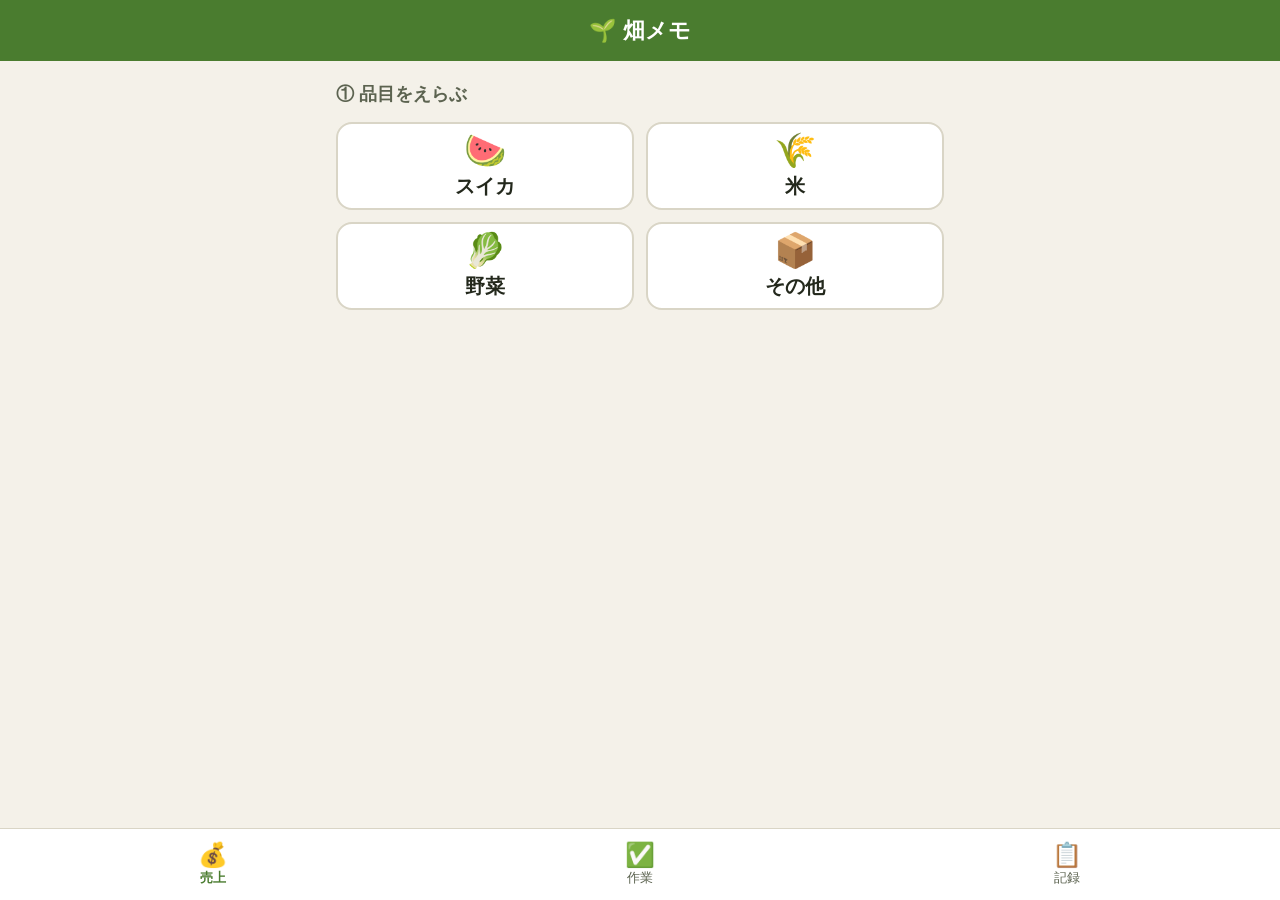
<file: index.html>
<!DOCTYPE html>
<html lang="ja">
<head>
  <meta charset="UTF-8">
  <meta name="viewport" content="width=device-width, initial-scale=1.0, viewport-fit=cover">
  <meta name="theme-color" content="#4a7c2f">
  <meta name="apple-mobile-web-app-capable" content="yes">
  <meta name="apple-mobile-web-app-status-bar-style" content="default">
  <meta name="apple-mobile-web-app-title" content="畑メモ">
  <title>畑メモ</title>
  <link rel="manifest" href="./manifest.json">
  <link rel="stylesheet" href="./style.css">
  <link rel="apple-touch-icon" href="./icon-180.png">
</head>
<body>
  <!-- ===== 上部ヘッダー ===== -->
  <header class="app-header">
    <h1 class="app-title">🌱 畑メモ</h1>
  </header>

  <!-- ===== 画面 A：売上 ===== -->
  <main id="screen-sales" class="screen" data-screen="sales">
    <!-- Step 1：品目 -->
    <section class="step" data-step="1">
      <p class="step-hint">① 品目をえらぶ</p>
      <div class="grid-btns">
        <button class="big-btn" data-item="スイカ"><span class="be-emoji">🍉</span>スイカ</button>
        <button class="big-btn" data-item="米"><span class="be-emoji">🌾</span>米</button>
        <button class="big-btn" data-item="野菜"><span class="be-emoji">🥬</span>野菜</button>
        <button class="big-btn" data-item="その他"><span class="be-emoji">📦</span>その他</button>
      </div>
    </section>

    <!-- Step 2：金額 -->
    <section class="step" data-step="2" hidden>
      <p class="step-hint">② 金額を入力 <span class="chip" id="sale-item-chip">—</span></p>
      <div class="amount-row">
        <input id="sale-amount" class="amount-input" type="text" inputmode="numeric"
               pattern="[0-9]*" placeholder="0" autocomplete="off" enterkeyhint="next">
        <span class="amount-unit">円</span>
      </div>
      <label class="date-field">
        <span class="date-label">日付</span>
        <input id="sale-date" class="date-input" type="date">
      </label>
      <div class="step-actions">
        <button class="sub-btn" data-goto="1">← もどる</button>
        <button class="next-btn" id="sale-to-3">つぎへ →</button>
      </div>
    </section>

    <!-- Step 3：販売先 -->
    <section class="step" data-step="3" hidden>
      <p class="step-hint">③ 販売先をえらんで保存</p>
      <div class="grid-btns">
        <button class="big-btn save-dest" data-dest="直売所"><span class="be-emoji">🏪</span>直売所</button>
        <button class="big-btn save-dest" data-dest="スーパー"><span class="be-emoji">🛒</span>スーパー</button>
        <button class="big-btn save-dest" data-dest="その場で"><span class="be-emoji">🤝</span>その場で</button>
      </div>
      <div class="step-actions">
        <button class="sub-btn" data-goto="2">← もどる</button>
      </div>
    </section>
  </main>

  <!-- ===== 画面 B：作業 ===== -->
  <main id="screen-work" class="screen" data-screen="work" hidden>
    <p class="step-hint">きょうの作業をタップ</p>
    <div class="grid-btns">
      <button class="big-btn work-btn" data-work="水やり"><span class="be-emoji">💧</span>水やり</button>
      <button class="big-btn work-btn" data-work="収穫"><span class="be-emoji">🧺</span>収穫</button>
      <button class="big-btn work-btn" data-work="防除"><span class="be-emoji">🧴</span>防除</button>
      <button class="big-btn work-btn" data-work="電柵点検"><span class="be-emoji">⚡</span>電柵点検</button>
      <button class="big-btn work-btn" data-work="その他"><span class="be-emoji">📝</span>その他</button>
    </div>
  </main>

  <!-- ===== 画面 C：記録 ===== -->
  <main id="screen-records" class="screen" data-screen="records" hidden>
    <div class="month-total-card">
      <span class="mt-label">今月の売上合計</span>
      <span class="mt-value" id="month-total">¥0</span>
    </div>

    <button id="csv-btn" class="csv-btn">
      <span class="be-emoji">📤</span>CSVで書き出す
    </button>

    <div class="feedback-block">
      <p class="feedback-desc">使いにくいところ、ほしい機能があれば、どうぞお送りください。できる限り対応いたします。</p>
      <button id="feedback-btn" class="feedback-btn">
        <span class="be-emoji">📮</span>ごようぼうを送る
      </button>
      <p class="feedback-fallback">メールが開かない場合はこちらへ：info@az-llc.co.jp</p>
    </div>

    <div id="records-list" class="records-list">
      <!-- app.js が描画 -->
    </div>

    <footer class="privacy-note">
      <button id="changelog-link" class="changelog-link" type="button">📢 畑メモのあゆみ</button>
      <p class="privacy-line">データはこのスマホの中だけに保存されます。外部に送信されません。</p>
      <p class="privacy-line">ごようぼうの送信は、ご自身のメールで行われます。</p>
      <p class="version-line">畑メモ v0.1.3</p>
    </footer>
  </main>

  <!-- ===== 下部タブ ===== -->
  <nav class="tabbar" role="tablist">
    <button class="tab is-active" data-tab="sales" role="tab" aria-selected="true">
      <span class="tab-icon">💰</span>
      <span class="tab-label">売上</span>
    </button>
    <button class="tab" data-tab="work" role="tab" aria-selected="false">
      <span class="tab-icon">✅</span>
      <span class="tab-label">作業</span>
    </button>
    <button class="tab" data-tab="records" role="tab" aria-selected="false">
      <span class="tab-icon">📋</span>
      <span class="tab-label">記録</span>
    </button>
  </nav>

  <!-- ===== おしらせ（更新履歴）モーダル ===== -->
  <div id="changelog-modal" class="modal" hidden role="dialog" aria-modal="true" aria-labelledby="changelog-title">
    <div class="modal-backdrop" data-close></div>
    <div class="modal-panel" role="document">
      <div class="modal-head">
        <h2 id="changelog-title" class="modal-title">📢 畑メモのあゆみ</h2>
        <button id="changelog-close" class="modal-close" type="button" aria-label="閉じる" data-close>✕ とじる</button>
      </div>
      <div class="modal-body">
        <p class="changelog-message">畑メモは、みなさまのごようぼうに合わせて成長していきます。「こんなことができたら」という思いつきを、どうぞ遠慮なくお聞かせください。どんな小さなことでも歓迎です。</p>

        <h3 class="changelog-subtitle">更新履歴</h3>
        <ul class="changelog-list">
          <li><span class="cl-ver">v0.1.2</span><span class="cl-date">（2026年7月）</span>ごようぼう送信ボタンを追加</li>
          <li><span class="cl-ver">v0.1.1</span><span class="cl-date">（2026年7月）</span>CSV書き出し・アイコン・プライバシー表示を追加</li>
          <li><span class="cl-ver">v0.1.0</span><span class="cl-date">（2026年7月）</span>公開。売上・作業・記録の基本機能</li>
        </ul>

        <p class="changelog-foot">次の項目は、あなたのごようぼうかもしれません。</p>
      </div>
    </div>
  </div>

  <!-- トースト（保存通知） -->
  <div id="toast" class="toast" hidden></div>

  <script src="./app.js"></script>
</body>
</html>
</file>
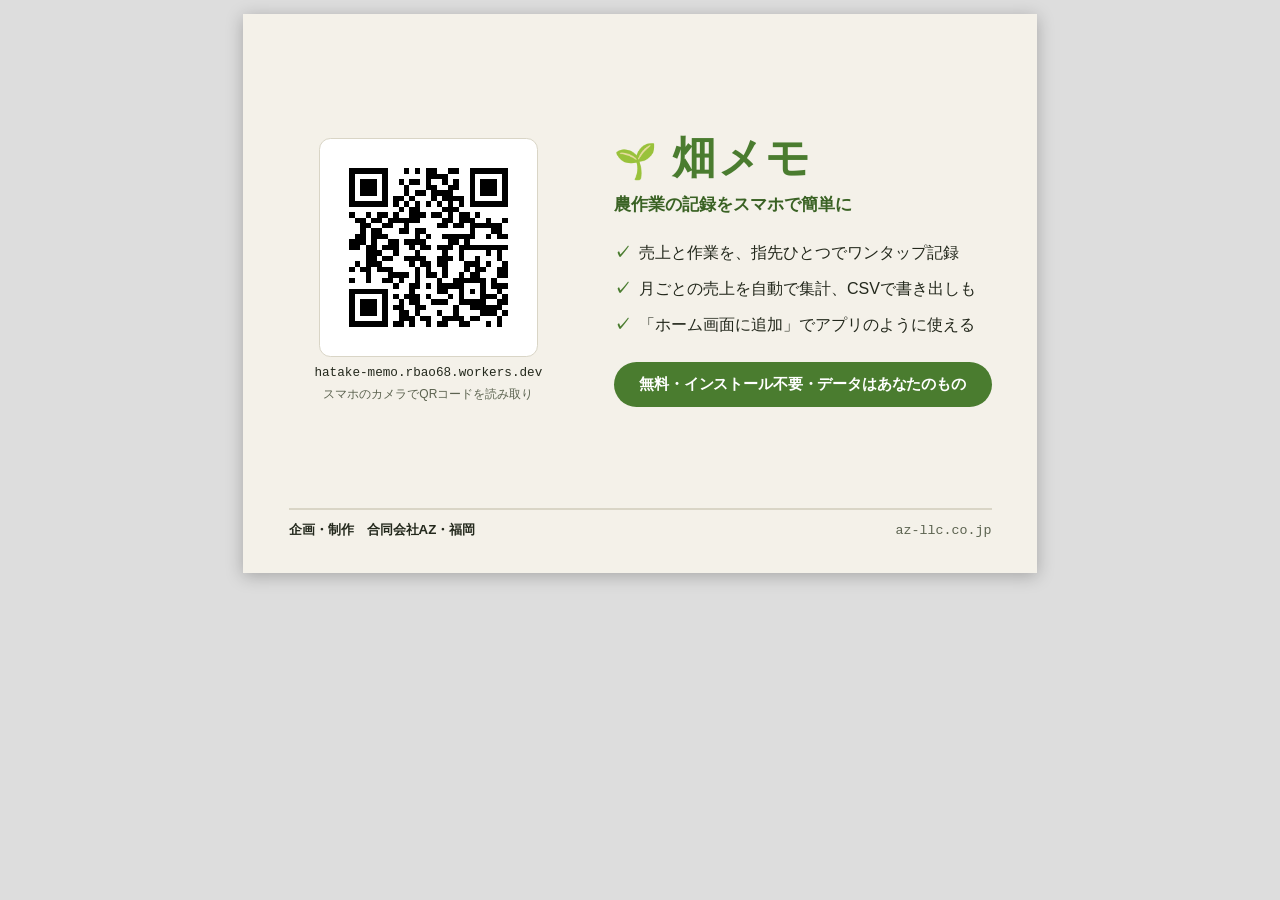
<file: flyer.html>
<!DOCTYPE html>
<html lang="ja">
<head>
<meta charset="UTF-8">
<meta name="viewport" content="width=device-width, initial-scale=1.0">
<title>畑メモ チラシ（A5横）</title>
<style>
  /* A5 横（210mm × 148mm）印刷用 */
  @page { size: A5 landscape; margin: 0; }

  :root {
    --green:      #4a7c2f;
    --green-dark: #3a6224;
    --green-soft: #e5efd8;
    --bg:         #f4f1e9;
    --text:       #23281c;
    --text-sub:   #5c6350;
    --gold:       #b5761f;
    --line:       #d9d5c6;
  }

  * { box-sizing: border-box; }
  html, body { margin: 0; padding: 0; background: #ddd; }

  .page {
    box-sizing: border-box;
    width: 210mm;
    height: 148mm;
    margin: 0 auto;
    padding: 11mm 12mm 9mm;
    background: var(--bg);
    color: var(--text);
    font-family: -apple-system, "Hiragino Kaku Gothic ProN", "Yu Gothic", Meiryo, sans-serif;
    display: flex;
    flex-direction: column;
    overflow: hidden;
  }

  .main { flex: 1; display: flex; gap: 12mm; align-items: center; }

  /* 左：QR */
  .left { flex: none; width: 74mm; text-align: center; }
  .qr-img {
    display: block;
    width: 58mm;
    height: 58mm;
    margin: 0 auto;
    background: #fff;
    padding: 2mm;
    border-radius: 3mm;
    border: 1pt solid var(--line);
  }
  .qr-url {
    margin-top: 2mm;
    font-family: "Menlo", "Courier New", monospace;
    font-size: 9.5pt;
    color: var(--text);
    word-break: break-all;
  }
  .qr-hint {
    margin-top: 1.5mm;
    font-size: 9pt;
    color: var(--text-sub);
  }

  /* 右：本文 */
  .right { flex: 1; min-width: 0; }
  .brand {
    margin: 0;
    font-size: 33pt;
    font-weight: 800;
    letter-spacing: 0.04em;
    color: var(--green);
    line-height: 1.1;
  }
  .brand .leaf { font-size: 26pt; }
  .tag {
    margin: 2.5mm 0 5mm;
    font-size: 13pt;
    font-weight: 700;
    color: var(--green-dark);
  }
  .features { margin: 0 0 5mm; padding: 0; list-style: none; }
  .features li {
    font-size: 12pt;
    line-height: 1.5;
    padding: 1.6mm 0;
    display: flex;
    gap: 2.5mm;
    align-items: baseline;
  }
  .features li .ck { color: var(--green); font-weight: 800; flex: none; }

  .highlight {
    display: block;
    margin: 0;
    background: var(--green);
    color: #fff;
    font-size: 11.5pt;
    font-weight: 800;
    letter-spacing: -0.01em;
    text-align: center;
    white-space: nowrap;
    padding: 3.2mm 4mm;
    border-radius: 999px;
  }

  /* 脚注 */
  .foot {
    margin-top: 6mm;
    padding-top: 3mm;
    border-top: 1.5pt solid var(--line);
    display: flex;
    justify-content: space-between;
    align-items: baseline;
    font-size: 10pt;
    color: var(--text-sub);
  }
  .foot .co { font-weight: 800; color: var(--text); }
  .foot .site { font-family: "Menlo", "Courier New", monospace; }

  @media print {
    html, body { background: #fff; }
    .page { margin: 0; }
  }
  @media screen {
    body { padding: 14px 0; background: #ddd; }
    .page { box-shadow: 0 3px 16px rgba(0,0,0,.25); }
  }
</style>
</head>
<body>
  <div class="page">
    <div class="main">
      <div class="left">
        <!-- QR:START -->
        <svg class="qr-img" viewBox="0 0 37 37" xmlns="http://www.w3.org/2000/svg" role="img" aria-label="畑メモ QRコード" shape-rendering="crispEdges"><rect width="37" height="37" fill="#fff"/><path d="M4 4h1v1h-1zM5 4h1v1h-1zM6 4h1v1h-1zM7 4h1v1h-1zM8 4h1v1h-1zM9 4h1v1h-1zM10 4h1v1h-1zM14 4h1v1h-1zM16 4h1v1h-1zM18 4h1v1h-1zM19 4h1v1h-1zM22 4h1v1h-1zM23 4h1v1h-1zM26 4h1v1h-1zM27 4h1v1h-1zM28 4h1v1h-1zM29 4h1v1h-1zM30 4h1v1h-1zM31 4h1v1h-1zM32 4h1v1h-1zM4 5h1v1h-1zM10 5h1v1h-1zM18 5h1v1h-1zM19 5h1v1h-1zM20 5h1v1h-1zM21 5h1v1h-1zM26 5h1v1h-1zM32 5h1v1h-1zM4 6h1v1h-1zM6 6h1v1h-1zM7 6h1v1h-1zM8 6h1v1h-1zM10 6h1v1h-1zM13 6h1v1h-1zM15 6h1v1h-1zM16 6h1v1h-1zM18 6h1v1h-1zM21 6h1v1h-1zM23 6h1v1h-1zM26 6h1v1h-1zM28 6h1v1h-1zM29 6h1v1h-1zM30 6h1v1h-1zM32 6h1v1h-1zM4 7h1v1h-1zM6 7h1v1h-1zM7 7h1v1h-1zM8 7h1v1h-1zM10 7h1v1h-1zM14 7h1v1h-1zM18 7h1v1h-1zM19 7h1v1h-1zM22 7h1v1h-1zM23 7h1v1h-1zM26 7h1v1h-1zM28 7h1v1h-1zM29 7h1v1h-1zM30 7h1v1h-1zM32 7h1v1h-1zM4 8h1v1h-1zM6 8h1v1h-1zM7 8h1v1h-1zM8 8h1v1h-1zM10 8h1v1h-1zM14 8h1v1h-1zM16 8h1v1h-1zM17 8h1v1h-1zM19 8h1v1h-1zM20 8h1v1h-1zM21 8h1v1h-1zM22 8h1v1h-1zM26 8h1v1h-1zM28 8h1v1h-1zM29 8h1v1h-1zM30 8h1v1h-1zM32 8h1v1h-1zM4 9h1v1h-1zM10 9h1v1h-1zM12 9h1v1h-1zM13 9h1v1h-1zM15 9h1v1h-1zM19 9h1v1h-1zM21 9h1v1h-1zM22 9h1v1h-1zM23 9h1v1h-1zM24 9h1v1h-1zM26 9h1v1h-1zM32 9h1v1h-1zM4 10h1v1h-1zM5 10h1v1h-1zM6 10h1v1h-1zM7 10h1v1h-1zM8 10h1v1h-1zM9 10h1v1h-1zM10 10h1v1h-1zM12 10h1v1h-1zM14 10h1v1h-1zM16 10h1v1h-1zM18 10h1v1h-1zM20 10h1v1h-1zM22 10h1v1h-1zM24 10h1v1h-1zM26 10h1v1h-1zM27 10h1v1h-1zM28 10h1v1h-1zM29 10h1v1h-1zM30 10h1v1h-1zM31 10h1v1h-1zM32 10h1v1h-1zM13 11h1v1h-1zM15 11h1v1h-1zM16 11h1v1h-1zM21 11h1v1h-1zM22 11h1v1h-1zM23 11h1v1h-1zM4 12h1v1h-1zM7 12h1v1h-1zM9 12h1v1h-1zM10 12h1v1h-1zM12 12h1v1h-1zM15 12h1v1h-1zM16 12h1v1h-1zM17 12h1v1h-1zM19 12h1v1h-1zM20 12h1v1h-1zM22 12h1v1h-1zM24 12h1v1h-1zM25 12h1v1h-1zM27 12h1v1h-1zM5 13h1v1h-1zM6 13h1v1h-1zM8 13h1v1h-1zM9 13h1v1h-1zM11 13h1v1h-1zM12 13h1v1h-1zM13 13h1v1h-1zM14 13h1v1h-1zM15 13h1v1h-1zM16 13h1v1h-1zM21 13h1v1h-1zM22 13h1v1h-1zM24 13h1v1h-1zM25 13h1v1h-1zM26 13h1v1h-1zM29 13h1v1h-1zM32 13h1v1h-1zM6 14h1v1h-1zM7 14h1v1h-1zM10 14h1v1h-1zM11 14h1v1h-1zM14 14h1v1h-1zM20 14h1v1h-1zM21 14h1v1h-1zM23 14h1v1h-1zM24 14h1v1h-1zM26 14h1v1h-1zM27 14h1v1h-1zM28 14h1v1h-1zM29 14h1v1h-1zM30 14h1v1h-1zM31 14h1v1h-1zM6 15h1v1h-1zM8 15h1v1h-1zM9 15h1v1h-1zM13 15h1v1h-1zM14 15h1v1h-1zM16 15h1v1h-1zM17 15h1v1h-1zM26 15h1v1h-1zM30 15h1v1h-1zM31 15h1v1h-1zM5 16h1v1h-1zM6 16h1v1h-1zM8 16h1v1h-1zM9 16h1v1h-1zM10 16h1v1h-1zM16 16h1v1h-1zM18 16h1v1h-1zM21 16h1v1h-1zM22 16h1v1h-1zM23 16h1v1h-1zM24 16h1v1h-1zM25 16h1v1h-1zM26 16h1v1h-1zM29 16h1v1h-1zM31 16h1v1h-1zM32 16h1v1h-1zM4 17h1v1h-1zM5 17h1v1h-1zM6 17h1v1h-1zM8 17h1v1h-1zM11 17h1v1h-1zM12 17h1v1h-1zM14 17h1v1h-1zM15 17h1v1h-1zM16 17h1v1h-1zM17 17h1v1h-1zM22 17h1v1h-1zM23 17h1v1h-1zM25 17h1v1h-1zM4 18h1v1h-1zM5 18h1v1h-1zM7 18h1v1h-1zM8 18h1v1h-1zM10 18h1v1h-1zM11 18h1v1h-1zM12 18h1v1h-1zM15 18h1v1h-1zM17 18h1v1h-1zM18 18h1v1h-1zM20 18h1v1h-1zM21 18h1v1h-1zM22 18h1v1h-1zM24 18h1v1h-1zM25 18h1v1h-1zM26 18h1v1h-1zM27 18h1v1h-1zM28 18h1v1h-1zM29 18h1v1h-1zM30 18h1v1h-1zM31 18h1v1h-1zM32 18h1v1h-1zM7 19h1v1h-1zM8 19h1v1h-1zM9 19h1v1h-1zM12 19h1v1h-1zM16 19h1v1h-1zM21 19h1v1h-1zM24 19h1v1h-1zM29 19h1v1h-1zM31 19h1v1h-1zM7 20h1v1h-1zM8 20h1v1h-1zM10 20h1v1h-1zM11 20h1v1h-1zM14 20h1v1h-1zM15 20h1v1h-1zM16 20h1v1h-1zM17 20h1v1h-1zM20 20h1v1h-1zM21 20h1v1h-1zM22 20h1v1h-1zM24 20h1v1h-1zM27 20h1v1h-1zM31 20h1v1h-1zM5 21h1v1h-1zM7 21h1v1h-1zM8 21h1v1h-1zM9 21h1v1h-1zM15 21h1v1h-1zM17 21h1v1h-1zM18 21h1v1h-1zM20 21h1v1h-1zM21 21h1v1h-1zM25 21h1v1h-1zM26 21h1v1h-1zM27 21h1v1h-1zM29 21h1v1h-1zM32 21h1v1h-1zM4 22h1v1h-1zM6 22h1v1h-1zM7 22h1v1h-1zM9 22h1v1h-1zM10 22h1v1h-1zM11 22h1v1h-1zM16 22h1v1h-1zM18 22h1v1h-1zM21 22h1v1h-1zM25 22h1v1h-1zM27 22h1v1h-1zM28 22h1v1h-1zM31 22h1v1h-1zM32 22h1v1h-1zM7 23h1v1h-1zM11 23h1v1h-1zM12 23h1v1h-1zM13 23h1v1h-1zM14 23h1v1h-1zM16 23h1v1h-1zM18 23h1v1h-1zM19 23h1v1h-1zM21 23h1v1h-1zM24 23h1v1h-1zM26 23h1v1h-1zM27 23h1v1h-1zM31 23h1v1h-1zM32 23h1v1h-1zM4 24h1v1h-1zM7 24h1v1h-1zM10 24h1v1h-1zM11 24h1v1h-1zM13 24h1v1h-1zM16 24h1v1h-1zM20 24h1v1h-1zM23 24h1v1h-1zM24 24h1v1h-1zM25 24h1v1h-1zM26 24h1v1h-1zM27 24h1v1h-1zM28 24h1v1h-1zM30 24h1v1h-1zM12 25h1v1h-1zM15 25h1v1h-1zM16 25h1v1h-1zM18 25h1v1h-1zM20 25h1v1h-1zM21 25h1v1h-1zM22 25h1v1h-1zM23 25h1v1h-1zM24 25h1v1h-1zM28 25h1v1h-1zM30 25h1v1h-1zM31 25h1v1h-1zM32 25h1v1h-1zM4 26h1v1h-1zM5 26h1v1h-1zM6 26h1v1h-1zM7 26h1v1h-1zM8 26h1v1h-1zM9 26h1v1h-1zM10 26h1v1h-1zM15 26h1v1h-1zM20 26h1v1h-1zM21 26h1v1h-1zM24 26h1v1h-1zM26 26h1v1h-1zM28 26h1v1h-1zM31 26h1v1h-1zM4 27h1v1h-1zM10 27h1v1h-1zM12 27h1v1h-1zM14 27h1v1h-1zM15 27h1v1h-1zM16 27h1v1h-1zM18 27h1v1h-1zM22 27h1v1h-1zM24 27h1v1h-1zM28 27h1v1h-1zM29 27h1v1h-1zM30 27h1v1h-1zM32 27h1v1h-1zM4 28h1v1h-1zM6 28h1v1h-1zM7 28h1v1h-1zM8 28h1v1h-1zM10 28h1v1h-1zM13 28h1v1h-1zM15 28h1v1h-1zM16 28h1v1h-1zM19 28h1v1h-1zM20 28h1v1h-1zM21 28h1v1h-1zM24 28h1v1h-1zM25 28h1v1h-1zM26 28h1v1h-1zM27 28h1v1h-1zM28 28h1v1h-1zM31 28h1v1h-1zM32 28h1v1h-1zM4 29h1v1h-1zM6 29h1v1h-1zM7 29h1v1h-1zM8 29h1v1h-1zM10 29h1v1h-1zM12 29h1v1h-1zM13 29h1v1h-1zM16 29h1v1h-1zM17 29h1v1h-1zM23 29h1v1h-1zM26 29h1v1h-1zM27 29h1v1h-1zM28 29h1v1h-1zM29 29h1v1h-1zM30 29h1v1h-1zM31 29h1v1h-1zM4 30h1v1h-1zM6 30h1v1h-1zM7 30h1v1h-1zM8 30h1v1h-1zM10 30h1v1h-1zM13 30h1v1h-1zM14 30h1v1h-1zM16 30h1v1h-1zM20 30h1v1h-1zM23 30h1v1h-1zM28 30h1v1h-1zM29 30h1v1h-1zM30 30h1v1h-1zM32 30h1v1h-1zM4 31h1v1h-1zM10 31h1v1h-1zM13 31h1v1h-1zM14 31h1v1h-1zM15 31h1v1h-1zM17 31h1v1h-1zM18 31h1v1h-1zM21 31h1v1h-1zM22 31h1v1h-1zM23 31h1v1h-1zM24 31h1v1h-1zM26 31h1v1h-1zM27 31h1v1h-1zM31 31h1v1h-1zM4 32h1v1h-1zM5 32h1v1h-1zM6 32h1v1h-1zM7 32h1v1h-1zM8 32h1v1h-1zM9 32h1v1h-1zM10 32h1v1h-1zM12 32h1v1h-1zM13 32h1v1h-1zM15 32h1v1h-1zM18 32h1v1h-1zM20 32h1v1h-1zM21 32h1v1h-1zM24 32h1v1h-1zM25 32h1v1h-1zM29 32h1v1h-1zM31 32h1v1h-1z" fill="#000"/></svg>
        <!-- QR:END -->
        <div class="qr-url">hatake-memo.rbao68.workers.dev</div>
        <div class="qr-hint">スマホのカメラでQRコードを読み取り</div>
      </div>

      <div class="right">
        <h1 class="brand"><span class="leaf">🌱</span> 畑メモ</h1>
        <p class="tag">農作業の記録をスマホで簡単に</p>

        <ul class="features">
          <li><span class="ck">✓</span>売上と作業を、指先ひとつでワンタップ記録</li>
          <li><span class="ck">✓</span>月ごとの売上を自動で集計、CSVで書き出しも</li>
          <li><span class="ck">✓</span>「ホーム画面に追加」でアプリのように使える</li>
        </ul>

        <p class="highlight">無料・インストール不要・データはあなたのもの</p>
      </div>
    </div>

    <div class="foot">
      <span class="co">企画・制作　合同会社AZ・福岡</span>
      <span class="site">az-llc.co.jp</span>
    </div>
  </div>
</body>
</html>
</file>
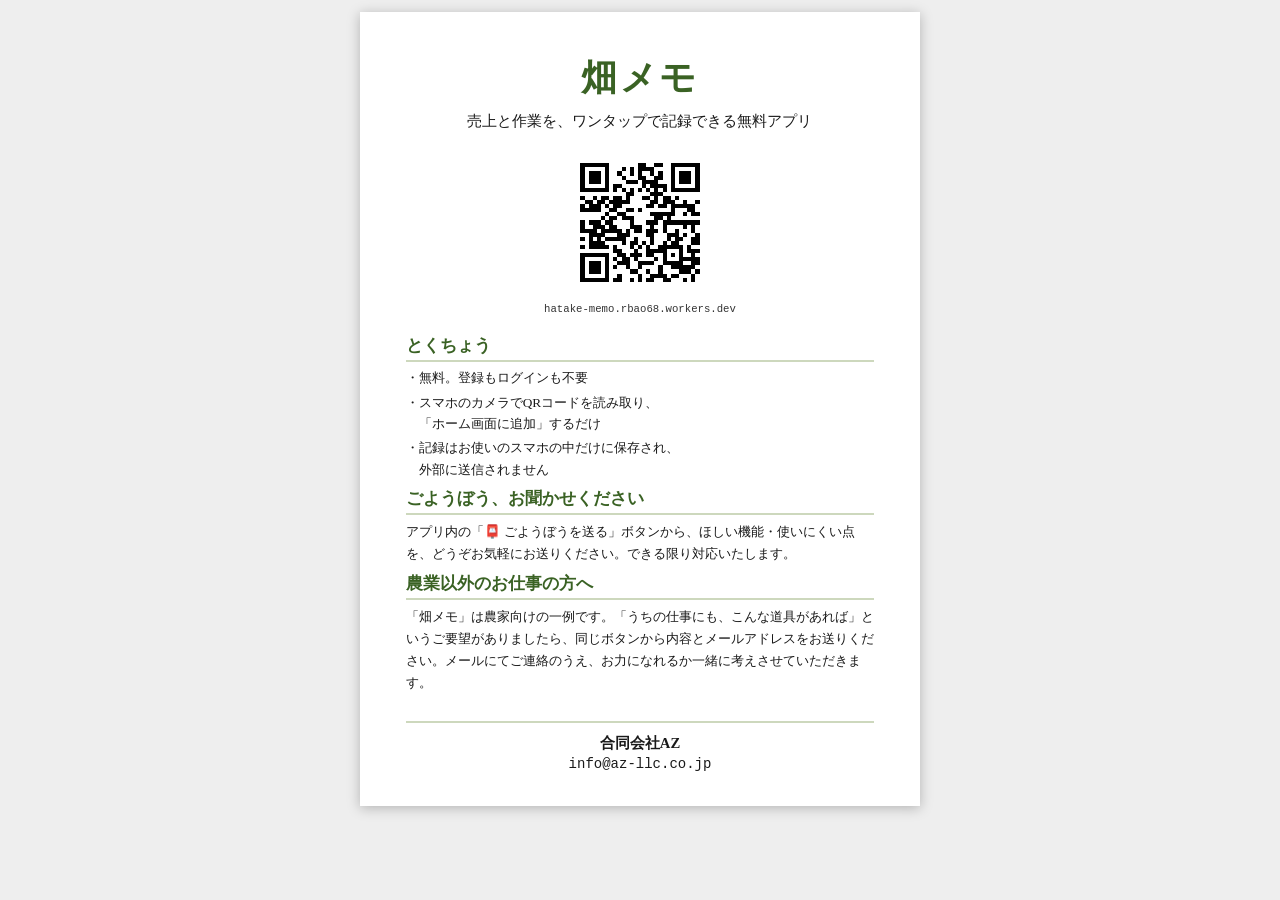
<file: letter/flyer.html>
<!DOCTYPE html>
<html lang="ja">
<head>
<meta charset="UTF-8">
<title>畑メモ チラシ（A5）</title>
<style>
  @page { size: 148mm 210mm; margin: 0; }   /* A5 縦 */

  html, body { margin: 0; padding: 0; background: #eee; }

  .page {
    box-sizing: border-box;
    width: 148mm;
    height: 210mm;
    margin: 0 auto;
    padding: 11mm 12mm 9mm;
    background: #fff;
    font-family: "Hiragino Mincho ProN", "Yu Mincho", "Noto Serif JP", serif;
    color: #1a1a1a;
    display: flex;
    flex-direction: column;
    overflow: hidden;
  }

  /* 見出しロゴ */
  .title {
    margin: 0;
    text-align: center;
    font-size: 27pt;
    font-weight: 700;
    letter-spacing: 0.08em;
    color: #3a6224;
  }
  .subtitle {
    margin: 2mm 0 0;
    text-align: center;
    font-size: 11pt;
    line-height: 1.5;
  }

  /* QR（上部・目立つ位置） */
  .qr-wrap { text-align: center; margin: 4mm 0 3mm; }
  .qr-img {
    display: block;
    width: 40mm;
    height: 40mm;
    margin: 0 auto;
    image-rendering: pixelated;
  }
  .qr-url {
    margin-top: 1.2mm;
    font-family: "Menlo", "Courier New", monospace;
    font-size: 8pt;
    color: #333;
  }

  /* 本文セクション */
  .sec { margin-top: 2.2mm; }
  .sec h2 {
    margin: 0 0 1.5mm;
    font-size: 12.5pt;
    font-weight: 700;
    color: #3a6224;
    border-bottom: 1.5pt solid #cdd8bd;
    padding-bottom: 0.8mm;
  }
  .sec p { margin: 0; font-size: 10pt; line-height: 1.65; }
  .bullets { margin: 0; font-size: 10pt; line-height: 1.6; }
  .bullets .b { margin: 0 0 0.8mm; }
  .bullets .b:last-child { margin-bottom: 0; }

  /* フッター（会社名・連絡先） */
  .foot {
    margin-top: auto;
    padding-top: 3mm;
    border-top: 1.5pt solid #cdd8bd;
    text-align: center;
  }
  .foot .co { font-size: 11pt; font-weight: 700; }
  .foot .mail { font-size: 10.5pt; font-family: "Menlo", "Courier New", monospace; margin-top: 0.6mm; }

  @media print {
    html, body { background: #fff; }
    .page { margin: 0; box-shadow: none; }
  }
  @media screen {
    body { padding: 12px 0; }
    .page { box-shadow: 0 2px 12px rgba(0,0,0,.25); }
  }
</style>
</head>
<body>
  <div class="page">
    <h1 class="title">畑メモ</h1>
    <p class="subtitle">売上と作業を、ワンタップで記録できる無料アプリ</p>

    <div class="qr-wrap">
      <img class="qr-img" src="qr.png" alt="畑メモ QRコード">
      <div class="qr-url">hatake-memo.rbao68.workers.dev</div>
    </div>

    <div class="sec">
      <h2>とくちょう</h2>
      <div class="bullets">
        <div class="b">・無料。登録もログインも不要</div>
        <div class="b">・スマホのカメラでQRコードを読み取り、<br>　「ホーム画面に追加」するだけ</div>
        <div class="b">・記録はお使いのスマホの中だけに保存され、<br>　外部に送信されません</div>
      </div>
    </div>

    <div class="sec">
      <h2>ごようぼう、お聞かせください</h2>
      <p>アプリ内の「📮 ごようぼうを送る」ボタンから、ほしい機能・使いにくい点を、どうぞお気軽にお送りください。できる限り対応いたします。</p>
    </div>

    <div class="sec">
      <h2>農業以外のお仕事の方へ</h2>
      <p>「畑メモ」は農家向けの一例です。「うちの仕事にも、こんな道具があれば」というご要望がありましたら、同じボタンから内容とメールアドレスをお送りください。メールにてご連絡のうえ、お力になれるか一緒に考えさせていただきます。</p>
    </div>

    <div class="foot">
      <div class="co">合同会社AZ</div>
      <div class="mail">info@az-llc.co.jp</div>
    </div>
  </div>
</body>
</html>
</file>
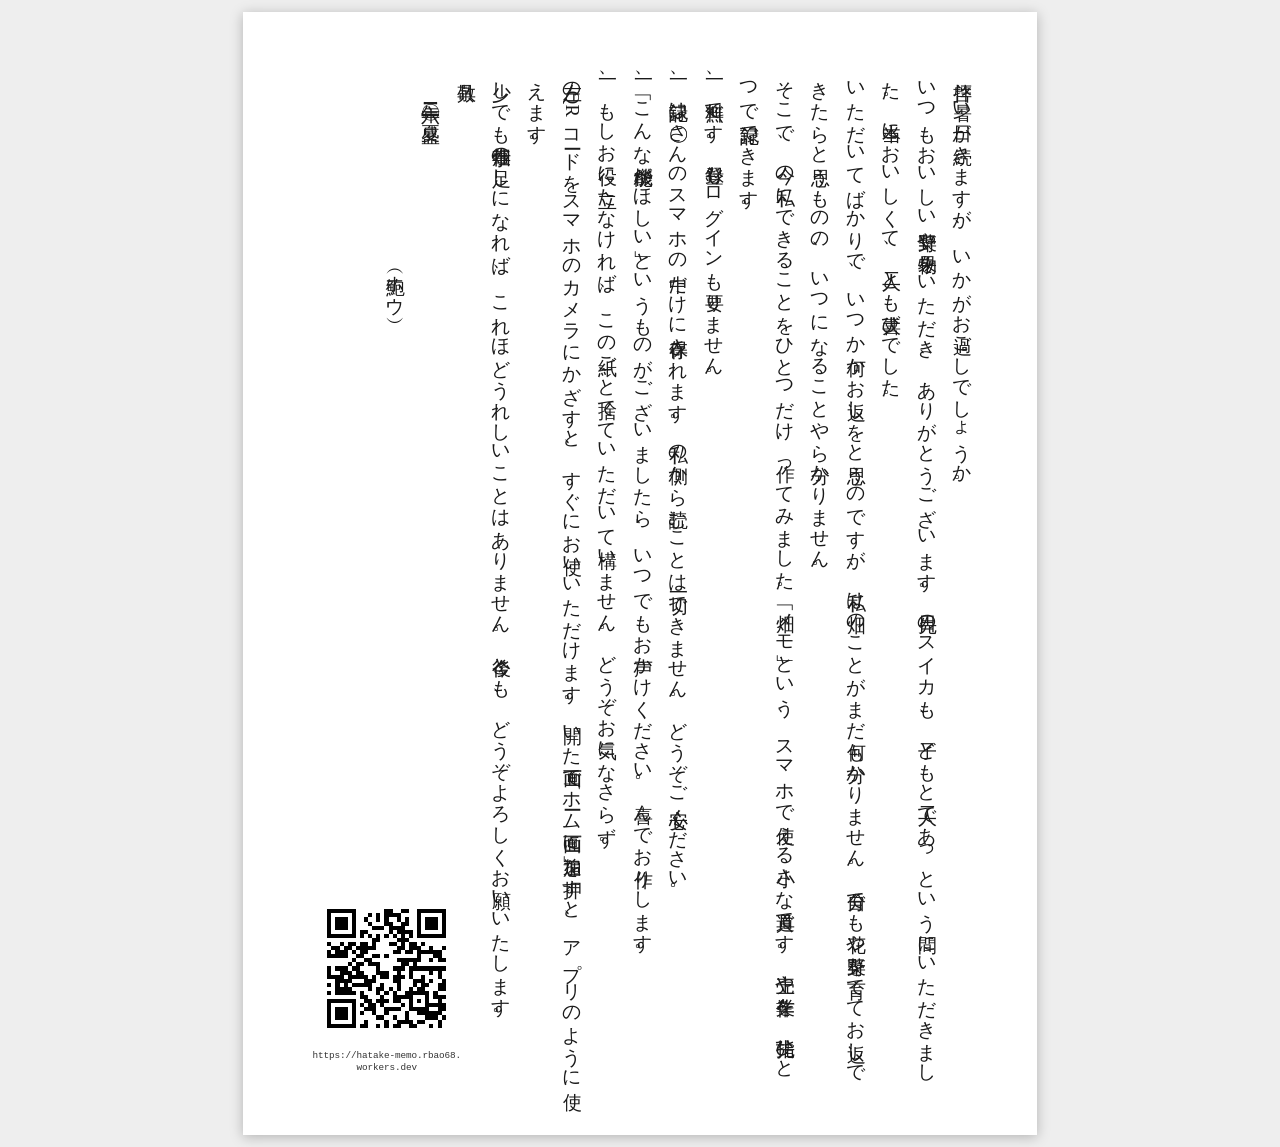
<file: letter/letter.html>
<!DOCTYPE html>
<html lang="ja">
<head>
<meta charset="UTF-8">
<title>畑メモ ご挨拶状</title>
<style>
  @page { size: A4 portrait; margin: 0; }

  html, body { margin: 0; padding: 0; background: #eee; }

  .page {
    position: relative;
    box-sizing: border-box;
    width: 210mm;
    height: 297mm;
    margin: 0 auto;
    padding: 15mm 15mm 14mm;
    background: #fff;
    overflow: hidden;
    display: flex;
    justify-content: flex-end;   /* 縦書き本文を紙面右側から始める */
  }

  .letter {
    writing-mode: vertical-rl;
    -webkit-writing-mode: vertical-rl;
    height: 100%;
    font-family: "Hiragino Mincho ProN", "Yu Mincho", "Noto Serif JP", serif;
    font-size: 14pt;
    line-height: 1.9;
    letter-spacing: 0.02em;
    color: #1a1a1a;
    text-align: start;
  }

  .letter p { margin: 0; }
  /* 段落間はわずかに空け、読みやすく */
  .letter > * + * { margin-block-start: 0.4em; }

  /* 「一、」の各条は前に一行分の空きを入れる */
  .item { margin-block-start: 1.3em; }

  .closing { margin-block-start: 1.0em; }
  .date { margin-block-start: 1.0em; }
  .sign { margin-block-start: 0.4em; font-size: 14pt; }

  /* QRコード（左下） */
  .qr-area {
    position: absolute;
    left: 18mm;
    bottom: 16mm;
    width: 40mm;
    text-align: center;
  }
  .qr-img {
    display: block;
    width: 40mm;
    height: 40mm;
    image-rendering: pixelated;   /* モジュールをくっきり印刷 */
  }
  .qr-url {
    margin-top: 1.5mm;
    font-family: "Menlo", "Courier New", monospace;
    font-size: 7pt;
    letter-spacing: -0.01em;
    color: #333;
    word-break: break-all;
    line-height: 1.3;
  }

  @media print {
    html, body { background: #fff; }
    .page { margin: 0; box-shadow: none; }
  }
  @media screen {
    body { padding: 12px 0; }
    .page { box-shadow: 0 2px 12px rgba(0,0,0,.25); }
  }
</style>
</head>
<body>
  <div class="page">
    <div class="letter">
      <p>拝啓　暑い日が続きますが、いかがお過ごしでしょうか。</p>
      <p>いつもおいしい野菜や果物をいただき、ありがとうございます。先日のスイカも、子どもと二人であっという間にいただきました。本当においしくて、二人とも大喜びでした。</p>
      <p>いただいてばかりで、いつか何かお返しをと思うのですが、私は畑のことがまだ何も分かりません。自分でも花や野菜を育ててお返しできたらと思うものの、いつになることやら分かりません。</p>
      <p>そこで、今の私にできることをひとつだけ、作ってみました。「畑メモ」という、スマホで使える小さな道具です。売上や作業を、指先ひとつで記録できます。</p>

      <p class="item">一、無料です。登録もログインも要りません。</p>
      <p class="item">一、記録は〇〇さんのスマホの中だけに保存されます。私の側から読むことは一切できません。どうぞご安心ください。</p>
      <p class="item">一、「こんな機能がほしい」というものがございましたら、いつでもお声かけください。喜んでお作りします。</p>
      <p class="item">一、もしお役に立たなければ、この紙ごと捨てていただいて構いません。どうぞお気になさらず。</p>

      <p class="after-items">左のQRコードをスマホのカメラにかざすと、すぐにお使いいただけます。開いた画面で「ホーム画面に追加」を押すと、アプリのように使えます。</p>
      <p>少しでも畑仕事の足しになれば、これほどうれしいことはありません。今後とも、どうぞよろしくお願いいたします。</p>

      <p class="closing">敬具</p>
      <p class="date">　二〇二六年　盛夏</p>
      <p class="sign">　　　　　　　　　　鮑（ホウ）</p>
    </div>

    <div class="qr-area">
      <img class="qr-img" src="qr.png" alt="畑メモ QRコード">
      <div class="qr-url">https://hatake-memo.rbao68.workers.dev</div>
    </div>
  </div>
</body>
</html>
</file>
<file: style.css>
/* ===== 畑メモ v0.1 スタイル（批次2）===== */

:root {
  --green:      #4a7c2f;
  --green-dark: #3a6224;
  --green-soft: #e5efd8;
  --bg:         #f4f1e9;
  --card:       #ffffff;
  --text:       #23281c;
  --text-sub:   #5c6350;
  --line:       #d9d5c6;
  --danger:     #b23a2e;
  --gold:       #b5761f;
  --tabbar-h:   72px;
}

* { box-sizing: border-box; }

html, body { margin: 0; padding: 0; }

body {
  font-family: -apple-system, "Hiragino Kaku Gothic ProN", "Yu Gothic", Meiryo, sans-serif;
  font-size: 18px;
  line-height: 1.5;
  color: var(--text);
  background: var(--bg);
  -webkit-text-size-adjust: 100%;
  padding-bottom: calc(var(--tabbar-h) + env(safe-area-inset-bottom));
}

/* ===== ヘッダー ===== */
.app-header {
  background: var(--green);
  color: #fff;
  padding: 14px 16px;
  padding-top: calc(14px + env(safe-area-inset-top));
  text-align: center;
}
.app-title { margin: 0; font-size: 22px; font-weight: 700; }

/* ===== 画面共通 ===== */
.screen { padding: 16px; max-width: 640px; margin: 0 auto; }
.screen[hidden] { display: none; }

.step-hint {
  font-size: 18px;
  font-weight: 700;
  color: var(--text-sub);
  margin: 4px 0 14px;
}
.chip {
  display: inline-block;
  background: var(--green-soft);
  color: var(--green-dark);
  border-radius: 999px;
  padding: 2px 14px;
  font-size: 17px;
  font-weight: 700;
  margin-left: 4px;
}

/* ===== 大ボタングリッド ===== */
.grid-btns {
  display: grid;
  grid-template-columns: 1fr 1fr;
  gap: 12px;
}
.big-btn {
  min-height: 88px;
  border: 2px solid var(--line);
  border-radius: 16px;
  background: var(--card);
  color: var(--text);
  font-size: 20px;
  font-weight: 700;
  display: flex;
  flex-direction: column;
  align-items: center;
  justify-content: center;
  gap: 6px;
  cursor: pointer;
  -webkit-tap-highlight-color: transparent;
}
.big-btn:active { background: var(--green-soft); border-color: var(--green); }
.be-emoji { font-size: 34px; line-height: 1; }

/* ===== 金額入力（Step2） ===== */
.amount-row {
  display: flex;
  align-items: center;
  gap: 10px;
  margin-bottom: 18px;
}
.amount-input {
  flex: 1;
  min-width: 0;
  height: 64px;
  font-size: 32px;
  font-weight: 700;
  text-align: right;
  padding: 0 14px;
  border: 2px solid var(--line);
  border-radius: 14px;
  background: var(--card);
  color: var(--text);
}
.amount-input:focus { outline: none; border-color: var(--green); }
.amount-unit { font-size: 24px; font-weight: 700; color: var(--text-sub); }

.date-field {
  display: flex;
  align-items: center;
  gap: 12px;
  margin-bottom: 20px;
}
.date-label { font-size: 18px; font-weight: 700; color: var(--text-sub); }
.date-input {
  flex: 1;
  height: 56px;
  font-size: 18px;
  padding: 0 12px;
  border: 2px solid var(--line);
  border-radius: 12px;
  background: var(--card);
  color: var(--text);
}
.date-input:focus { outline: none; border-color: var(--green); }

/* ===== ステップ操作ボタン ===== */
.step-actions { display: flex; gap: 12px; margin-top: 8px; }
.sub-btn, .next-btn {
  min-height: 56px;
  border-radius: 14px;
  font-size: 18px;
  font-weight: 700;
  cursor: pointer;
  flex: 1;
}
.sub-btn {
  background: var(--card);
  border: 2px solid var(--line);
  color: var(--text-sub);
}
.next-btn {
  background: var(--green);
  border: 2px solid var(--green);
  color: #fff;
  flex: 2;
}
.next-btn:active { background: var(--green-dark); }

/* ===== 記録画面 ===== */
.month-total-card {
  background: var(--green);
  color: #fff;
  border-radius: 16px;
  padding: 16px 18px;
  display: flex;
  flex-direction: column;
  gap: 4px;
  margin-bottom: 16px;
}
.mt-label { font-size: 15px; opacity: .9; }
.mt-value { font-size: 30px; font-weight: 800; }

.csv-btn {
  width: 100%;
  min-height: 56px;
  border: 2px solid var(--green);
  border-radius: 14px;
  background: var(--card);
  color: var(--green-dark);
  font-size: 18px;
  font-weight: 700;
  display: flex;
  align-items: center;
  justify-content: center;
  gap: 8px;
  margin-bottom: 16px;
  cursor: pointer;
}
.csv-btn:active { background: var(--green-soft); }
.csv-btn .be-emoji { font-size: 22px; }

/* ===== ごようぼう（フィードバック）===== */
.feedback-block { margin-bottom: 18px; }
.feedback-desc {
  margin: 0 0 10px;
  font-size: 16px;
  line-height: 1.6;
  color: var(--text-sub);
}
.feedback-btn {
  width: 100%;
  min-height: 60px;
  border: 2px solid var(--green-dark);
  border-radius: 14px;
  background: var(--green);
  color: #fff;
  font-size: 19px;
  font-weight: 700;
  display: flex;
  align-items: center;
  justify-content: center;
  gap: 8px;
  cursor: pointer;
}
.feedback-btn:active { background: var(--green-dark); }
.feedback-btn .be-emoji { font-size: 24px; }
.feedback-fallback {
  margin: 8px 0 0;
  font-size: 13px;
  line-height: 1.5;
  color: var(--text-sub);
  text-align: center;
  word-break: break-all;
}

.records-list { display: flex; flex-direction: column; gap: 10px; }

.privacy-note {
  margin: 28px 0 8px;
  text-align: center;
}
.privacy-line {
  margin: 0;
  font-size: 14px;
  line-height: 1.6;
  color: var(--text-sub);
}
.version-line {
  margin: 6px 0 0;
  font-size: 12px;
  color: #9a9683;
}
.changelog-link {
  display: inline-block;
  margin: 0 0 14px;
  padding: 8px 4px;
  border: none;
  background: none;
  font: inherit;
  font-size: 18px;
  font-weight: 700;
  color: var(--green);
  text-decoration: underline;
  text-underline-offset: 3px;
  cursor: pointer;
}
.changelog-link:active { color: var(--green-dark); }

/* ===== おしらせモーダル ===== */
body.modal-open { overflow: hidden; }
.modal {
  position: fixed;
  inset: 0;
  z-index: 100;
  display: flex;
  align-items: center;
  justify-content: center;
  padding: 16px;
}
.modal[hidden] { display: none; }
.modal-backdrop {
  position: absolute;
  inset: 0;
  background: rgba(35, 40, 28, .55);
}
.modal-panel {
  position: relative;
  width: 100%;
  max-width: 480px;
  max-height: calc(100vh - 32px);
  overflow-y: auto;
  background: var(--card);
  border-radius: 18px;
  padding: 20px;
  box-shadow: 0 8px 30px rgba(0, 0, 0, .3);
  -webkit-overflow-scrolling: touch;
}
.modal-head {
  display: flex;
  align-items: center;
  justify-content: space-between;
  gap: 10px;
  margin-bottom: 14px;
}
.modal-title {
  margin: 0;
  font-size: 20px;
  font-weight: 800;
  color: var(--text);
}
.modal-close {
  flex: none;
  min-height: 56px;
  padding: 0 16px;
  border: 2px solid var(--line);
  border-radius: 14px;
  background: var(--bg);
  color: var(--text-sub);
  font-size: 18px;
  font-weight: 700;
  cursor: pointer;
}
.modal-close:active { background: var(--green-soft); }

.changelog-message {
  margin: 0 0 18px;
  font-size: 18px;
  line-height: 1.7;
  color: var(--text);
  background: var(--green-soft);
  border-radius: 12px;
  padding: 14px;
}
.changelog-subtitle {
  margin: 0 0 10px;
  font-size: 18px;
  font-weight: 800;
  color: var(--green-dark);
  border-bottom: 2px solid var(--line);
  padding-bottom: 6px;
}
.changelog-list {
  list-style: none;
  margin: 0 0 18px;
  padding: 0;
}
.changelog-list li {
  font-size: 18px;
  line-height: 1.6;
  padding: 8px 0;
  border-bottom: 1px solid var(--line);
}
.changelog-list li:last-child { border-bottom: none; }
.cl-ver { font-weight: 800; color: var(--green); margin-right: 2px; }
.cl-date { font-size: 15px; color: var(--text-sub); margin-right: 6px; }
.changelog-foot {
  margin: 0;
  font-size: 18px;
  font-weight: 700;
  line-height: 1.6;
  color: var(--gold);
  text-align: center;
}

.month-header {
  display: flex;
  justify-content: space-between;
  align-items: baseline;
  margin-top: 10px;
  padding: 4px 2px;
  border-bottom: 2px solid var(--line);
}
.mh-label { font-size: 18px; font-weight: 800; }
.mh-total { font-size: 15px; font-weight: 700; color: var(--gold); }

.rec-card {
  display: flex;
  align-items: center;
  gap: 10px;
  background: var(--card);
  border: 1px solid var(--line);
  border-radius: 14px;
  padding: 12px;
}
.rec-day {
  font-size: 15px;
  font-weight: 700;
  color: var(--text-sub);
  min-width: 46px;
}
.rec-emoji { font-size: 28px; line-height: 1; }
.rec-main {
  flex: 1;
  min-width: 0;
  display: flex;
  flex-direction: column;
  gap: 3px;
}
.rec-row1 {
  display: flex;
  align-items: center;
  justify-content: space-between;
  gap: 8px;
  min-width: 0;
}
.rec-title {
  font-size: 18px;
  font-weight: 700;
  min-width: 0;
  overflow: hidden;
  text-overflow: ellipsis;
  white-space: nowrap;
}
.rec-dest { align-self: flex-start; }
.rec-dest, .rec-tag {
  font-size: 13px;
  font-weight: 700;
  padding: 1px 8px;
  border-radius: 999px;
  background: var(--green-soft);
  color: var(--green-dark);
  white-space: nowrap;
}
.rec-tag { background: #eee6d3; color: var(--gold); }
.rec-amount { font-size: 19px; font-weight: 800; color: var(--text); white-space: nowrap; }

.del-btn {
  flex: none;
  width: 40px;
  height: 40px;
  border-radius: 10px;
  border: 1px solid var(--line);
  background: var(--bg);
  color: var(--danger);
  font-size: 18px;
  font-weight: 700;
  cursor: pointer;
}
.del-btn:active { background: #f3d9d4; }

.empty-msg {
  text-align: center;
  color: var(--text-sub);
  font-size: 17px;
  line-height: 1.8;
  margin-top: 40px;
}

/* ===== トースト ===== */
.toast {
  position: fixed;
  left: 50%;
  bottom: calc(var(--tabbar-h) + env(safe-area-inset-bottom) + 16px);
  transform: translateX(-50%) translateY(10px);
  background: rgba(35, 40, 28, .95);
  color: #fff;
  font-size: 16px;
  font-weight: 700;
  padding: 12px 20px;
  border-radius: 999px;
  max-width: 90%;
  text-align: center;
  opacity: 0;
  transition: opacity .25s, transform .25s;
  z-index: 50;
  pointer-events: none;
}
.toast.is-show { opacity: 1; transform: translateX(-50%) translateY(0); }

/* ===== 下部タブ ===== */
.tabbar {
  position: fixed;
  left: 0; right: 0; bottom: 0;
  height: calc(var(--tabbar-h) + env(safe-area-inset-bottom));
  padding-bottom: env(safe-area-inset-bottom);
  display: flex;
  background: var(--card);
  border-top: 1px solid var(--line);
  z-index: 10;
}
.tab {
  flex: 1;
  border: none;
  background: none;
  display: flex;
  flex-direction: column;
  align-items: center;
  justify-content: center;
  gap: 2px;
  padding: 8px 4px;
  color: var(--text-sub);
  font-size: 13px;
  cursor: pointer;
}
.tab-icon { font-size: 24px; line-height: 1; }
.tab.is-active { color: var(--green); font-weight: 700; }
</file>
